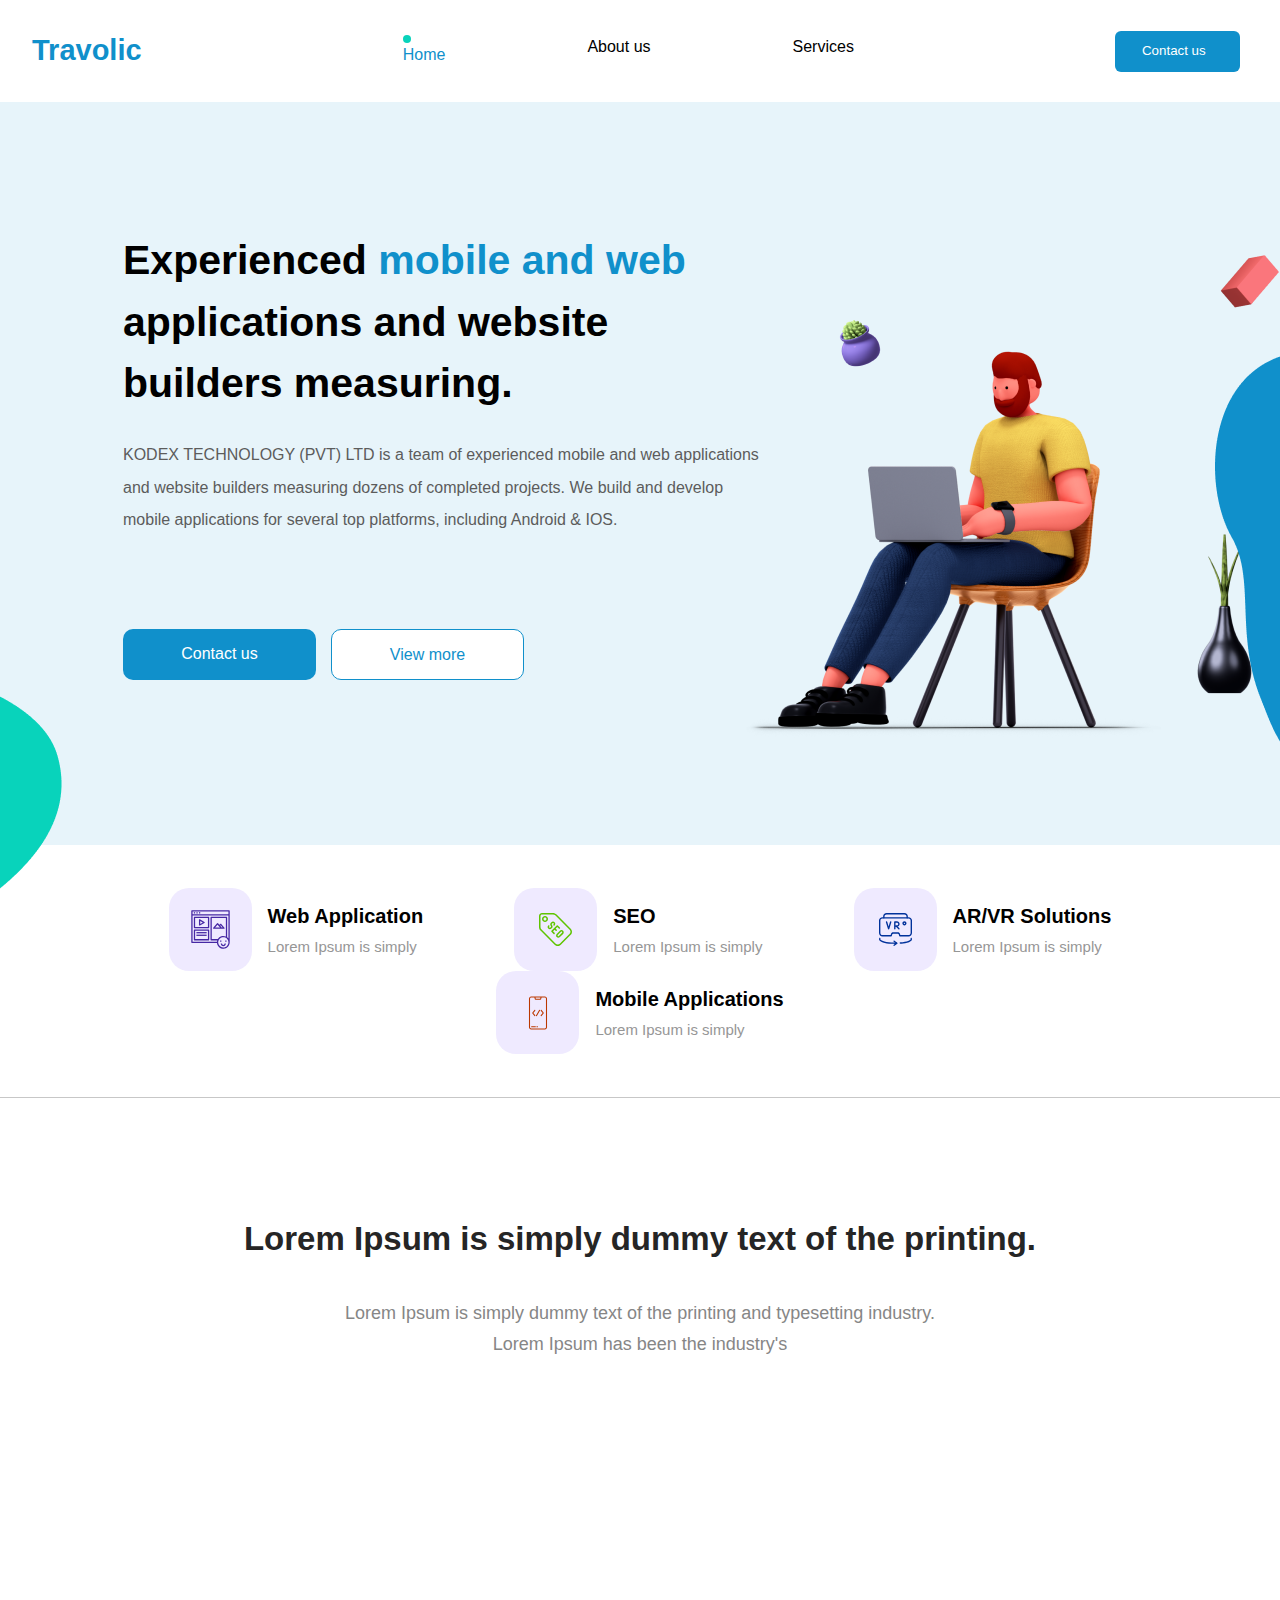
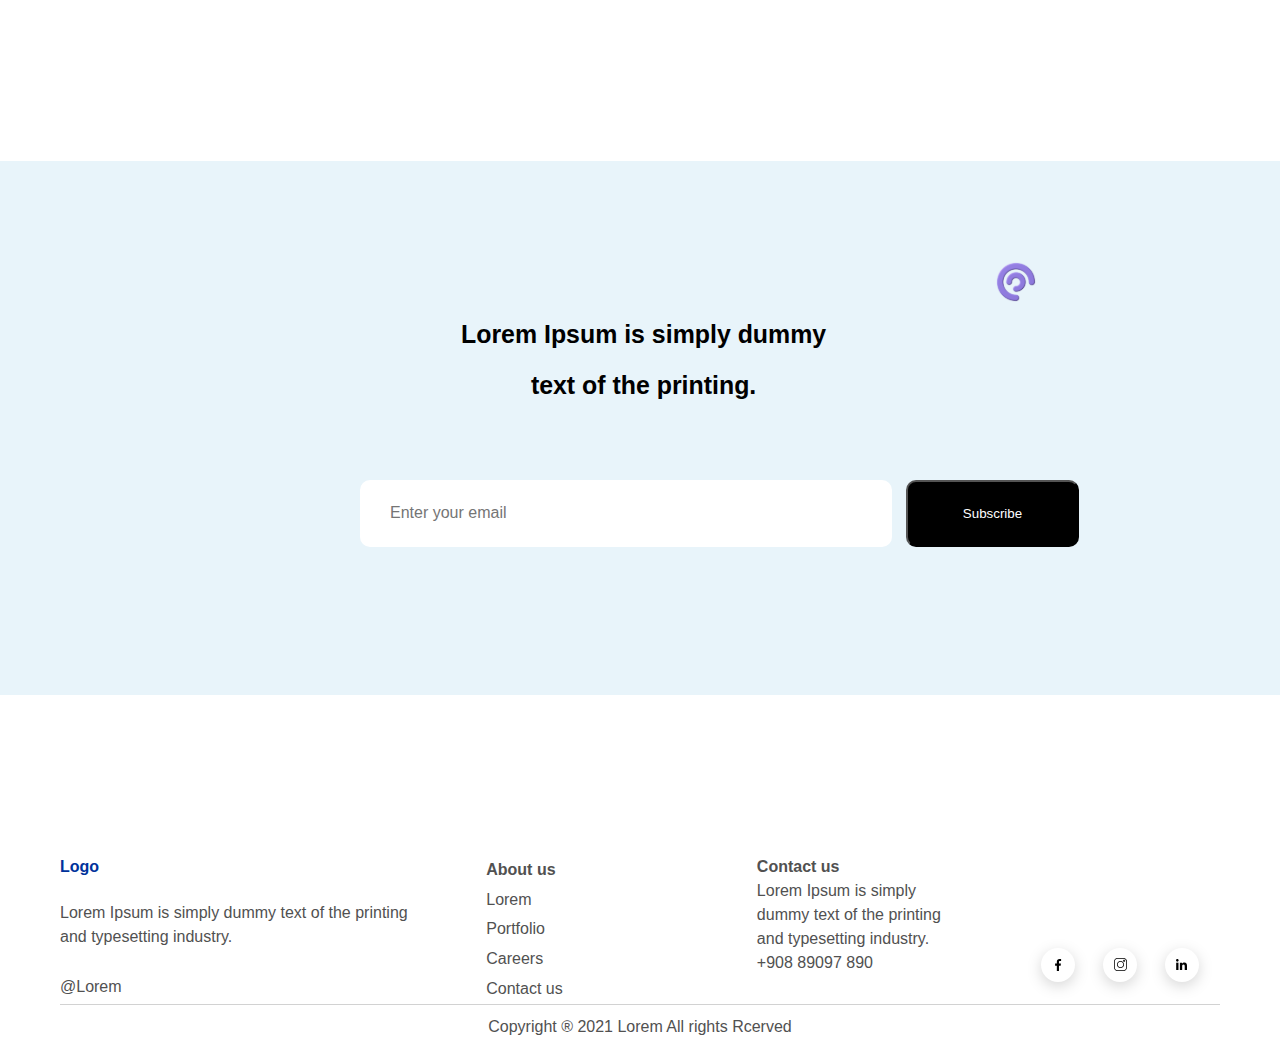
<file: index.html>
<!DOCTYPE html>
<html lang="en">
  <head>
    <meta charset="UTF-8" />
    <meta http-equiv="X-UA-Compatible" content="IE=edge" />
    <meta name="viewport" content="width=device-width, initial-scale=1.0" />
    <title>figmadesign</title>
    <link rel="stylesheet" href="./css/style.css" />
  </head>
  <body>
    <!-- header -->
    <header>
      <h1>Travolic</h1>
      <nav class="nav_header">
        <li><a href="./index.html">Home</a></li>
        <li><a href="./about.html">About us</a></li>
        <li><a href="">Services</a></li>
      </nav>
     <a class="button_header" href="./contact.html"> <button >Contact us</button></a>
    </header>
<main clas main>
    <section class="section_top">
      <div class="section_top_left">
        <div class="section_top_left_h2">
          <h2>
            Experienced
            <span class="section_top_span"> mobile and web</span> applications
            and website builders measuring.
          </h2>
        </div>
        <div class="section_top_left_p">
          <p>
            KODEX TECHNOLOGY (PVT) LTD is a team of experienced mobile and web
            applications and website builders measuring dozens of completed
            projects. We build and develop mobile applications for several top
            platforms, including Android & IOS.
          </p>
        </div>

        <div class="section_top_buttons">
          <button class="section_top_button_a">Contact us</button>
          <button class="section_top_button_b">View more</button>
        </div>
      </div>
      <div class="section_top_right">
        <div class="section_top_img">
        <img src="./assest/image/Group 6.png" alt="" />
      </div>
      

      <!-- <div class="section_top_vector1">
        <img src="./assest/image/Vector 1.png" alt="" />
      </div> -->
    </div>

    <div class="section_top_vector1">
      <img src="./assest/image/Vector 1.png" alt="" />
    </div>

      <div class="section_top_vector2">
        <img src="assest/image/Vector 2.png" alt="info" />
      </div>
    </section>

    <section class="section_top2_main">
      <div class="section_top2 a">
        <div class="section_top2_img">
          <img src="./assest/svg/webpic.svg" alt="" />
        </div>
        <div class="section_top2_content">
          <h3>Web Application</h3>

          <p>Lorem Ipsum is simply</p>
        </div>
      </div>
      <div class="section_top2 b">
        <div class="section_top2_img">
          <img src="./assest/svg/seo.svg" alt="" />
        </div>
        <div class="section_top2_content">
          <h3>SEO</h3>
          <p>Lorem Ipsum is simply</p>
        </div>
      </div>
      <div class="section_top2 c">
        <div class="section_top2_img">
          <img src="./assest/svg/ar.svg" alt="" />
        </div>
        <div class="section_top2_content">
          <h3>AR/VR Solutions</h3>
          <p>Lorem Ipsum is simply</p>
        </div>
      </div>
      <div class="section_top2 d">
        <div class="section_top2_img">
          <img src="./assest/svg/mob.svg" alt="" />
        </div>
        <div class="section_top2_content">
          <h3>Mobile Applications</h3>
          <p>Lorem Ipsum is simply</p>
        </div>
      </div>
    </section>

    <section class="section_top3_main">
      <h4>Lorem Ipsum is simply dummy text of the printing.</h4>
      <p>
        Lorem Ipsum is simply dummy text of the printing and
         typesetting
        industry.
        <br />
        Lorem Ipsum has been the industry's
      </p>
    </section>

    <!-- <section class="section_top4_main">
      <div class="section_top4_left">
        <div class="section_top4_left_a">
          <div class="section_top4_left_img">

          </div>
          <img src="./assest/svg/ellipse.svg" alt="" />
        
        </div>
      </div>
      <div class="section_top4_right">
        <img src="./assest/svg/phoneimage.svg" alt="">
      </div>
    </section>  -->


    <div class="main_top5">
      <!-- <div class="top5_up"> -->
        <div class="top5_a">
    <img src="./assest/image/about.svg/bum.svg" alt="">
        </div>
        <div class="top5_content">
          <h5>Lorem Ipsum is simply dummy <br>
            text of the printing. </h5>
          </div>
       
        <div class="top5_input">
          <input type="email" placeholder="Enter your email">
        <button class="top5_btn">Subscribe</button>
        </div>
      </div>
    </main>
     <footer class="footer">
  
      <div class="footer_up">
        <div class="footer_logo">
          <h5>Logo</h5>
          <p>Lorem Ipsum is simply dummy text of the printing and typesetting industry. </p>
          <p>@Lorem</p>
        </div>
        <div class="footer_about">
         <ul><b>About us</b>
          <li>Lorem</li>
          <li>Portfolio</li>
          <li>Careers</li>
          <li>Contact us</li>
         </ul>
        </div>
        <div class="footer_contact">
          <p><b>Contact us</b></p>
          <p>Lorem Ipsum is simply dummy text of the printing and typesetting industry. </p>
        <p>+908 89097 890</p></div>
        <div class="footer_icon">
          
          <i><img src="./assest/image/about.svg/facebook-f.svg" alt=""></i>
  
          <i><img src="./assest/image/about.svg/instagram.svg" alt=""></i>
          <!-- <div  class="icon"><i><img src="./" alt=""></i></div> -->
         
            <i><img src="./assest/image/about.svg/in.svg" alt=""></i>
        </div>
      </div>
  
      <p>Copyright ® 2021 Lorem All rights Rcerved</p>
        
    </footer>
  </main>
  </body>
</html>
</file>
<file: css/style.css>
*{padding: 0px;
margin: 0px;
box-sizing: border-box;
text-decoration: none;
list-style: none;
font-family: var(--mainfont);}
:root{--mainfont:'Poppins', sans-serif;
--black:#000000;}

  @import url('https://fonts.googleapis.com/css2?family=Poppins:wght@100;200;300;400;500;600;700&display=swap');


header h1{font-family: var(--mainfont);
font-weight: 700;
font-size: 29px;
line-height: 43.5px;
color: #1090CB;}

header{display: flex;
justify-content:space-between;
align-items: center;
padding-right: 10px;
padding-left: 32px;
height: 102px;
}

.nav_header{display: flex;
    padding: 40px;
  
}

.nav_header li{
    padding:0 71px;

}

.nav_header a{font-family: var(--mainfont);
font-weight: 400;
font-size: 16px;
line-height: 24px;
color: var(--black);
font-style: normal;}


.nav_header li:first-child a{color: #1090CB;
vertical-align: top;
top: 38px;
left: 938px;}


.nav_header li:first-child a::before{content: "";
display: block;
background-color: #08D3BB;
width: 8px;
height: 8px;
border-radius: 50%;
}




.button_header{padding: 10px 27px;
background-color: #1090CB ;
color: #fff;
border-radius: 6px;
border: none;
width: 125px;
height: 41px;
font-family: var(--mainfont);
font-size:13px;
line-height: 19.5px;
margin-right: 30px;
}
 .button_header button{background-color: #1090CB;
color: #fff;
border: none;}

.main{position: relative;
}


.section_top{
    background-color: rgba(16, 144, 203, 0.1);
height: 743px;
display: flex;
flex-direction:row;
position: relative;
justify-content: space-between;
top:0px;
}

.section_top_left{
    width: 50%;
    position: absolute;
left:123px;
display: flex;
flex-direction: column;
justify-content: space-between;
top:-102px;
flex-wrap: wrap;
flex-grow: 1;

}

.section_top_left_h2{
    /* width: 630px; */
/* height: 193px; */
top: 230px;
position: absolute;

}

.section_top_left h2{font-size: 41px;
line-height: 61.5px;
font-weight: 600;
color:var(--black);
}

.section_top_left_p{font-weight: 400;
font-size: 16px;
line-height: 32.69px;
color:#5C5C5C;

position: absolute;

top: 439px;
text-align:left;
align-items: center;
margin-bottom: 65px;}

.section_top_span{color: #1090CB;}

.section_top_buttons{display: flex;
    position: absolute;
flex-direction: row;
justify-content: space-between;
gap: 15px;
top: 629px;

}


.section_top_button_a , .section_top_button_b{width: 193px;
height: 51px;
border-radius: 10px;
border: none;
padding: 9px 53px;
font-size: 16px;
font-weight: 400;
line-height: 32.69px;}

.section_top_button_a{background-color: #1090CB;
    color: #fff;
   
}

.section_top_button_b{background-color: #fff;
    color: #1090CB;
border: 1px solid #1090CB;
}

.section_top_vector2{
    /* z-index: 2; */
    /* margin-right: 0px; */
    position:absolute;
    top: 279px;
   
}
.section_top_right{
    /* width: 50; */
display: flex;
justify-content: space-between;margin-right: 0px;
flex-grow: 1;
}
.section_top_img {
    position: absolute;
/* width: 597px; */
height: 700px;
top: -23px;
left: 720px;
right: 195.03px;
flex-grow: 1;

}
.section_top_vector1{
    width: 475px;
    height: 531px;
    top: 249px;
  color: #1090CB;
    position:relative;
 z-index: 99;
 display: flex;
 justify-content: end;
}


.section_top2_main{display: flex;
flex-direction: row;
flex-wrap: wrap;
border-bottom:0.7px solid #c7c7c7 ;

padding: 43px 123px ;
justify-content: space-around;
/* gap: 32px; */
}

.section_top2{display: flex;
gap: 16px;}
.section_top2_img{ width: 83px;
height: 83px;
background-color:#EFEAFF;
border-radius: 20px;
display: flex;
align-items: center;
justify-content: center;
gap: 16px;}


.section_top2_content{
 display: flex;
flex-direction: column;
justify-content: center;
} 

.section_top2_content h3{font-weight: 500px;
font-size: 20px;
line-height: 35px;
color: #000000;}


.section_top2_content p{font-weight: 400;
font-size: 15px;
line-height: 26.25px;
color:#969696;
;}

.section_top3_main{display: flex;
flex-direction: column;
justify-content: center;
align-items: center;
gap: 32px;
margin-top: 115px;}


.section_top3_main h4{font-weight: 600;
font-size: 33px;
line-height: 52.8px; 
color: #252525;}

.section_top3_main p{font-weight: 400;
font-size: 18px;
line-height: 31.5px;
color: #868686;
text-align: center;}


/* .section_top4_main{
    /* padding-left: 123px; */

/* .section_top4_left_img
{background-color:#08D3BB;
    width: 58px;
height: 58px;
border-radius: 50%;
display: flex;
align-items: center;
justify-content: center;} */

/* .section_top4_left_b h5{font-weight: 500;
font-size: 30px;
line-height:51px;
color: #000000;}

.section_top4_left_b p{font-weight: 400;
font-size: 16px;
line-height: 27.2px;
color: #545454;}

.section_top4_left_a{display: flex;
gap: 25px;}
 .section_top4_right{display: flex;
flex-basis: 738px;
height: 511px;} 


.main_top4{
    display: flex;
    flex-direction: row;
    position: relative;
    top: 1500px;
    gap: 64px;
} */

/* .main_top4_left{
    flex-basis: 50%;
    position: relative;
    left: 120px;
    padding-right: 85px;
}




    .main_top4_left h4{font-weight: 600;
    font-size: 30px;
color: #000000;
line-height: 48px;
margin-top: 28px;
margin-bottom: 31px;
margin-right: 100px;
}

.main_top4_left p{font-weight: 400;
line-height: 40px;
font-size: 20px;
color: #585858;
}

.main_top4_btn{background-color: #fff;
color: #1090CB;
border: 1px solid #1090CB;
border-radius: 10px;
width: 193px;
height: 51px;
font-weight: 400;
font-size: 16px;
margin-top: 62px;}
   
.main_top4_right{
    display: flex;
flex-direction: column;
gap: 55px;
padding-top: 60px;
padding-left: 10px;
display: flex;
    flex-basis: 50%;
box-shadow:-5px -5px 30px 0px #888888;}

.main_top4_right_up, .main_top4_right_down{
    display: flex;
    flex-direction: row;
/* position: relative; */

/* .right_up_1, .right_up_2, .right_down_1, .right_down_2{ width: 90px;
    height: 90px;
    display:flex;
    justify-content: center;
    align-items: center;
    border-radius: 20px;
  

}

.right_up_1{background-color:#FFF2F2;
    
}

.right_up_2{background-color:#E2F3FF;
    margin-left: 36px;

}

.right_down_1{background-color:  #F1E8FF;}

.right_down_2{background-color: #FFE7FB;
    }

    .main_top4_right{font-size: 25px;
    font-weight: 500;
line-height: 44.48px;
letter-spacing: 1%;
text-align: center;
color:  #2E0D64;
;} */

.main_top5{background-color: #E8F4FA;
    position: relative;
    top:2405px;
    height: 534px;
   top:400px; 
}
.top5_a{position: absolute;
left: 989px;
top: 94px;}
.top5_content{
font-weight: 600;
    font-size: 30px;
line-height: 51px;
text-align: center;
position: absolute;
left: 461px;
top: 148px;}
.top5_input{display: flex; 
    flex-direction: row;
gap: 14px;
position: absolute;
left: 360px;
/* top: 319px; */
position: absolute;
bottom: 148px;
margin-top: 80px;
}
.top5_input input{width: 532px;
height: 67px;border-radius: 10px;
border: none;
font-size: 16px;
font-weight: 400;
line-height: 27.2px;
padding: 30px;

color: #787878;

/* display: flex; gap: 14px; */
justify-content: center;

}

 .top5_btn{background: #000000;
    /* position:absolute; */
width: 173px;
height: 67px;
border-radius: 10px;
color: #ffffff;
}
.footer{
    position:relative;
    top: 500px;
    padding: 60px;
    padding-bottom: 20px;

    

/* padding-bottom: 15px; */
/* padding-top: 30px; */
display: flex;
flex-direction: column;
justify-content: space-around;

align-items: center;
}



.footer_logo h5{font-weight: 700;
font-size: 16px;
line-height: 24px;
color: #00329B;
;}
.footer_logo{display: flex;
    flex-direction: column;
    /* width: calc(100%/4); */
    gap: 22px;
}
.footer_up{display: flex;
    flex-direction: row;
position: relative;
justify-content:space-between;
/* height: 360px; */
/* background-color: #00329B; */
gap: 78px;
/* padding:58px; */
/* left: 101px; */
/* margin-top: 60px; */
border-bottom: 0.8px solid #D2D2D2;
margin-bottom: 10px;}

.footer p{font-size: 16px;
font-weight: 400;
line-height: 24px;
color: #515151;
flex-grow: 1;}

.footer_about{list-style: none;font-size:16px;
line-height: 29.81px;
font-weight: 400;
color:#515151;
width: calc(100%/4);
}
.footer_contact{
    width:calc(100%/4);
}
.footer_icon{
    display: flex;
flex-direction: row;
cursor: pointer;
align-items: end;
width: calc(100%/4);
}
</file>
